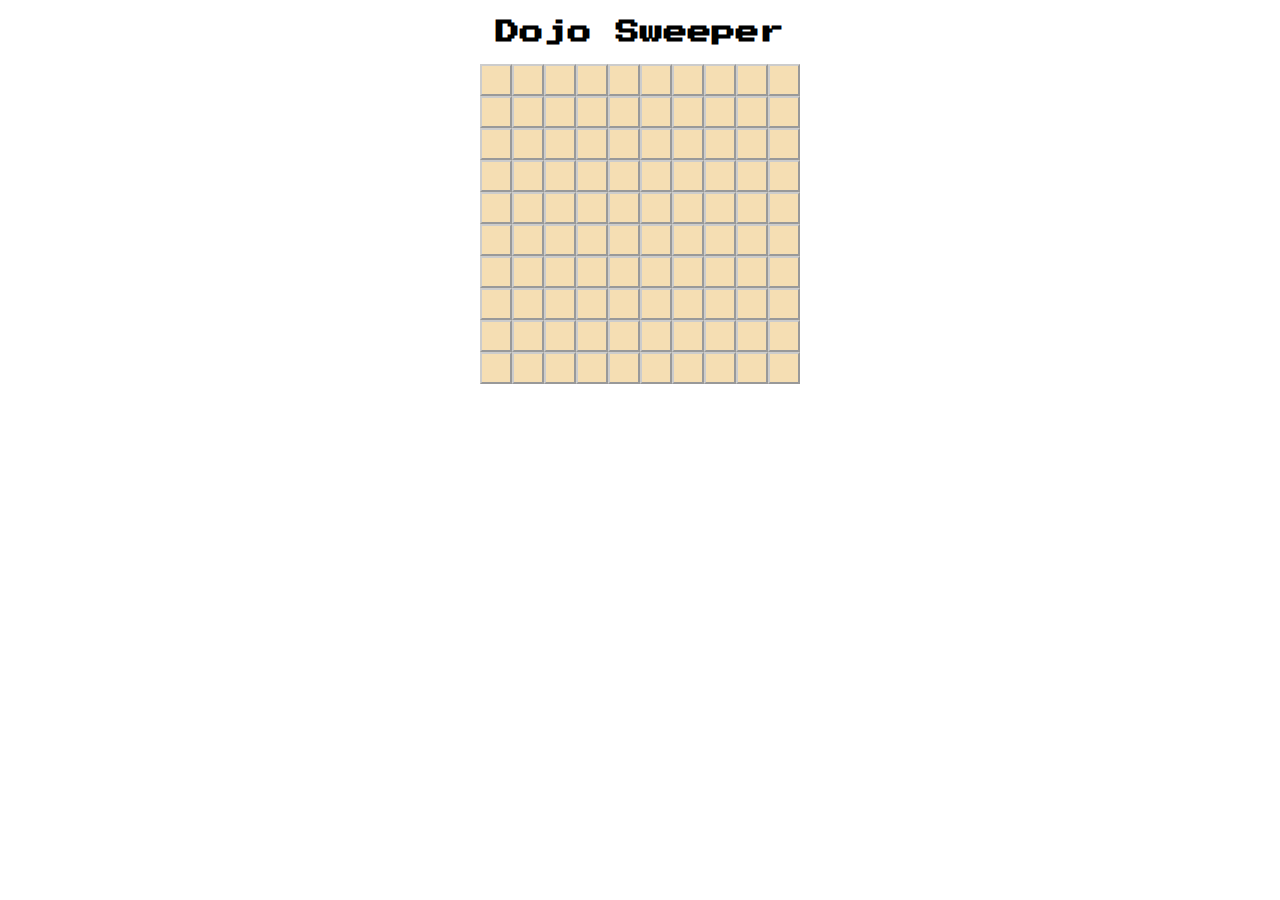
<file: algos/w2d4/index.html>
<!DOCTYPE html>
<html lang="en">
<head>
    <meta charset="UTF-8">
    <meta name="viewport" content="width=device-width, initial-scale=1.0">
    <title>Dojo Sweeper</title>
    <link rel="stylesheet" href="game.css">
</head>
<body>
    <h2>Dojo Sweeper<h2>
    <div id="the-dojo">still loading... there may be an error</div>
    <script src="game.js"></script>
</body>
</html>
</file>
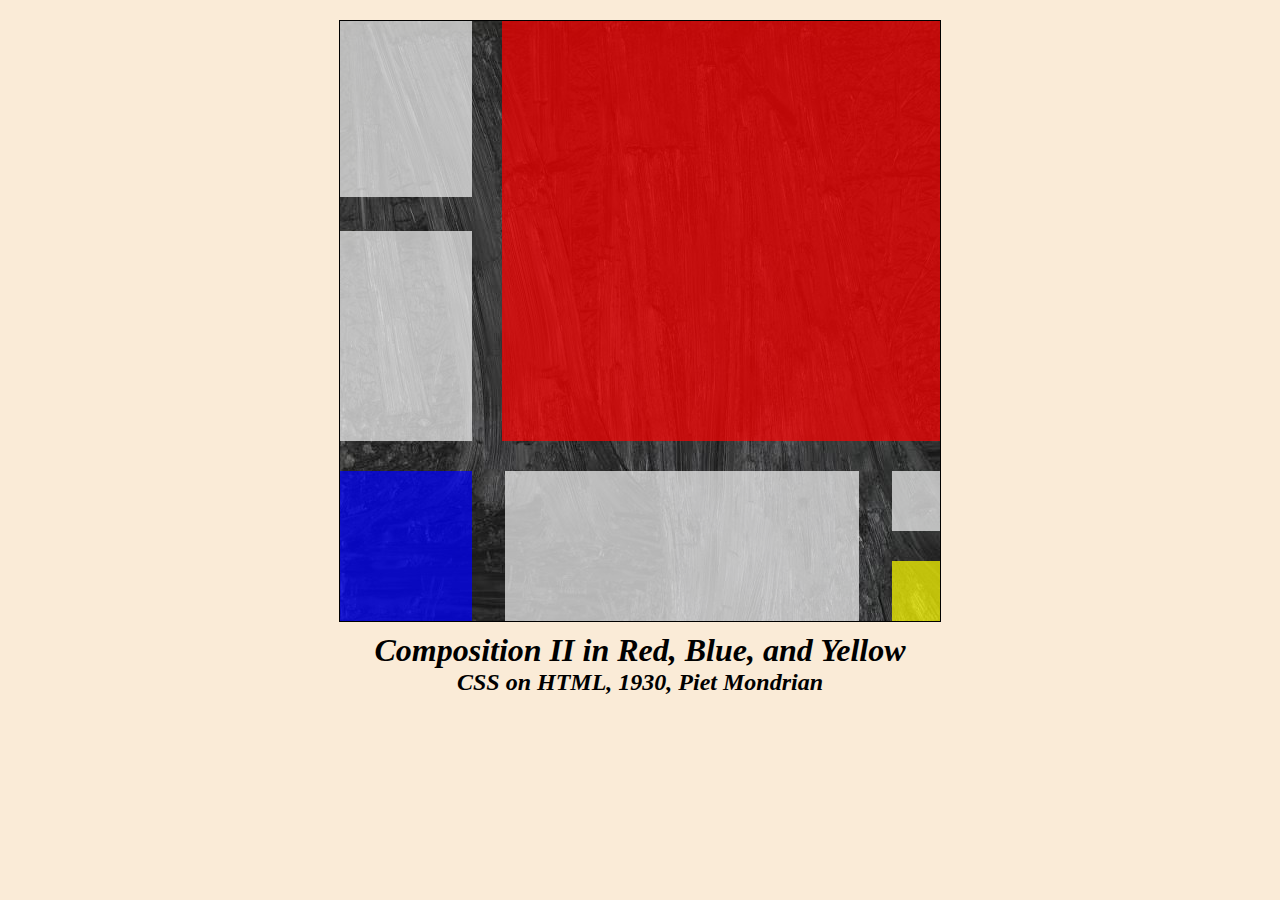
<file: CSS/art/index.html>
<!DOCTYPE html>
<html lang="en">
<head>
    <meta charset="UTF-8">
    <meta http-equiv="X-UA-Compatible" content="IE=edge">
    <meta name="viewport" content="width=device-width, initial-scale=1.0">
    <title>Wonderful Beautiful Amazing art on CSS</title>
    <link rel="stylesheet" href="style.css">
</head>
<body>
    <div id="painting">
        <div id="topHalf" class="fullWidth">
            <div id="topLeftColumn" class="fullHeight">
                <div id="topOfColumn" class="fullWidth whiteBox"></div>
                <div id="bottomOfColumn" class="fullWidth whiteBox"></div>
            </div>

            <div id="bigRed" class="fullHeight"></div>
        </div>

        <div id="bottomHalf" class="fullWidth">
            <div id="blueBox" class="fullHeight"></div>
            <div id="whiteLong" class="fullHeight whiteBox"></div>
            <div id="smallColumn" class="fullHeight">
                <div id="smallWhite" class="whiteBox fullWidth"></div>
                <div id="yellowBox" class="fullWidth"></div>
            </div>
        </div>
    </div>
    <h1><i>Composition II in Red, Blue, and Yellow</i></h1>
    <h2><i>CSS on HTML, 1930, Piet Mondrian</i></h2>
</body>
</html>
</file>
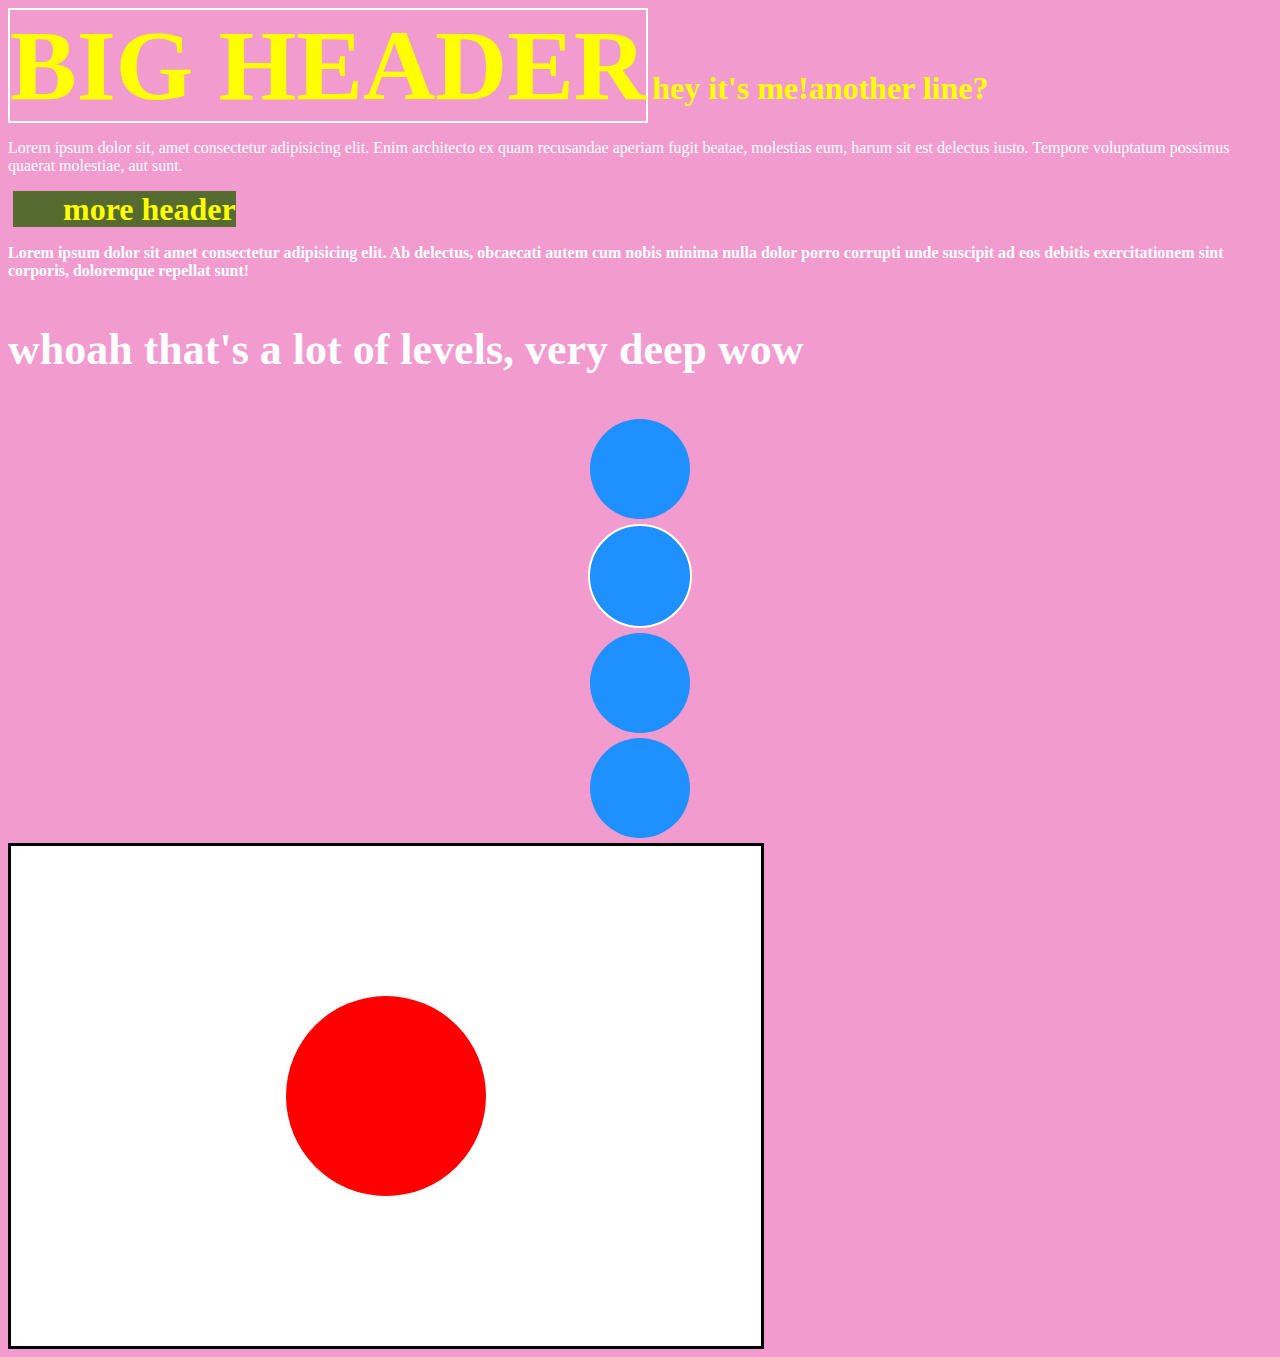
<file: CSS/css_intro/index.html>
<!DOCTYPE html>
<html lang="en">
<head>
    <meta charset="UTF-8">
    <meta http-equiv="X-UA-Compatible" content="IE=edge">
    <meta name="viewport" content="width=device-width, initial-scale=1.0">
    <title>CSS Basics</title>
    <link rel="stylesheet" href="style.css">
</head>
<body>
    <h1 id="bigHeader" class="border">BIG HEADER</h1>

    <h1>hey it's me!</h1><h1>another line?</h1>

    <p>Lorem ipsum dolor sit, amet consectetur adipisicing elit. Enim architecto ex quam recusandae aperiam fugit beatae, molestias eum, harum sit est delectus iusto. Tempore voluptatum possimus quaerat molestiae, aut sunt.</p>

    <h1 id="largeMarge">more header</h1>

    <div>
        <p>Lorem ipsum dolor sit amet consectetur adipisicing elit. Ab delectus, obcaecati autem cum nobis minima nulla dolor porro corrupti unde suscipit ad eos debitis exercitationem sint corporis, doloremque repellat sunt!</p>
    </div>

    <div>
        <div>
            <p>whoah that's a lot of levels, very deep wow</p>
        </div>
    </div>

    <div class="box"></div>
    <div class="box border"></div>
    <div class="box"></div>
    <div class="box"></div>

    <div class="flag">
        <div id="dot"></div>
    </div>
</body>
</html>
</file>
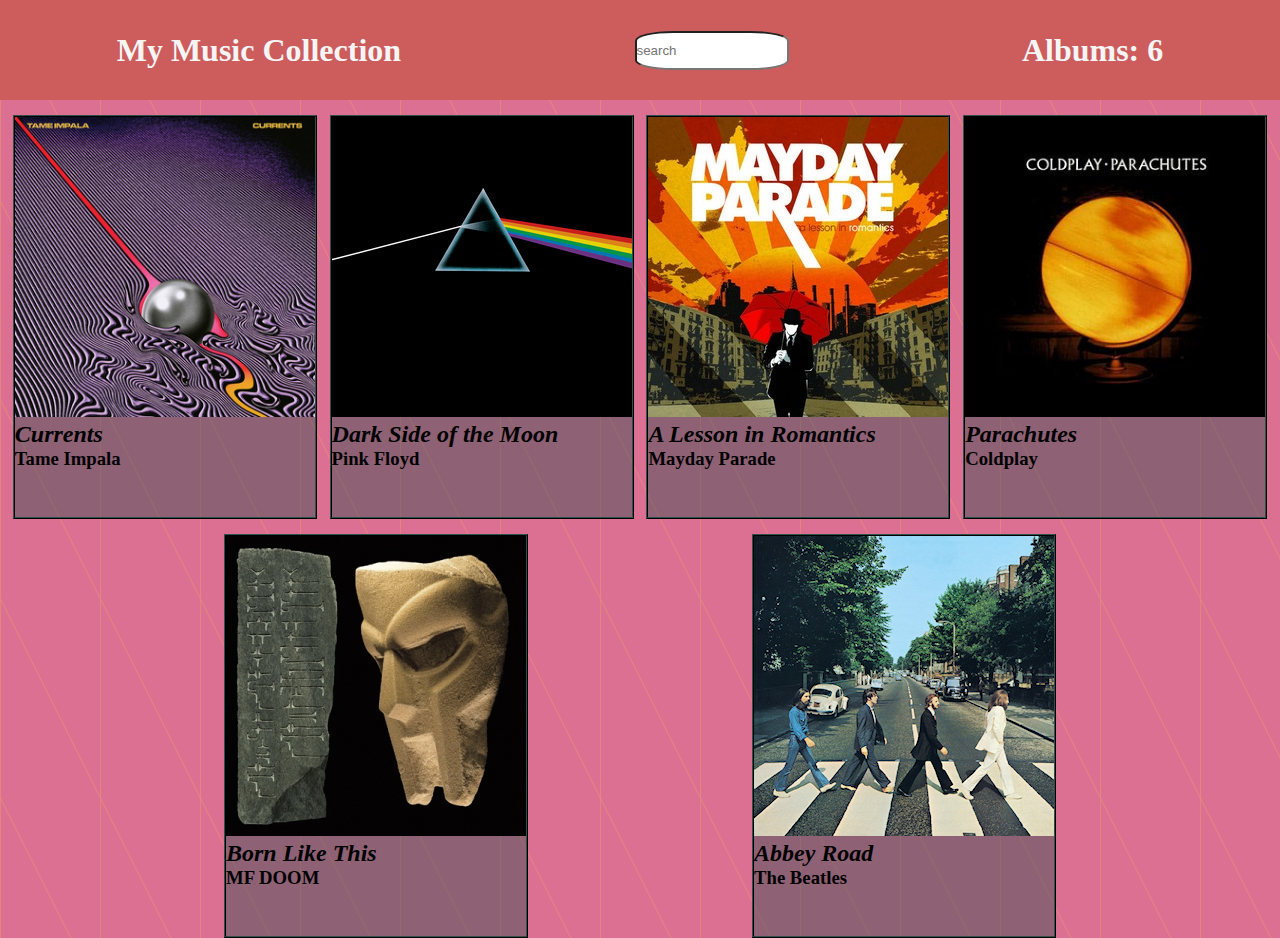
<file: CSS/flex/index.html>
<!DOCTYPE html>
<html lang="en">
<head>
    <meta charset="UTF-8">
    <meta http-equiv="X-UA-Compatible" content="IE=edge">
    <meta name="viewport" content="width=device-width, initial-scale=1.0">
    <title>My Music</title>
    <link rel="stylesheet" href="style.css">
</head>
<body>
    <div id="container">
        <nav>
            <h1>My Music Collection</h1>
            <input type="text" placeholder="search">
            <h1>Albums: 6</h1>
        </nav>

        <div id="albums">
            <div class="albumBox">
                <img src="img/currents.png" alt="Currents">
                <h2><i>Currents</i></h2>
                <h3>Tame Impala</h3>
            </div>

            <div class="albumBox">
                <img src="img/dark_side.png" alt="Dark Side of the Moon">
                <h2><i>Dark Side of the Moon</i></h2>
                <h3>Pink Floyd</h3>
            </div>

            <div class="albumBox">
                <img src="img/mayday.jpg" alt="A Lesson in Romantics">
                <h2><i>A Lesson in Romantics</i></h2>
                <h3>Mayday Parade</h3>
            </div>

            <div class="albumBox">
                <img src="img/coldplay.jpg" alt="Parachutes">
                <h2><i>Parachutes</i></h2>
                <h3>Coldplay</h3>
            </div>

            <div class="albumBox">
                <img src="img/DOOM.jpg" alt="Born Like This">
                <h2><i>Born Like This</i></h2>
                <h3>MF DOOM</h3>
            </div>

            <div class="albumBox">
                <img src="img/beatles.jpg" alt="Abbey Road">
                <h2><i>Abbey Road</i></h2>
                <h3>The Beatles</h3>
            </div>
        </div>
    </div>
</body>
</html>
</file>
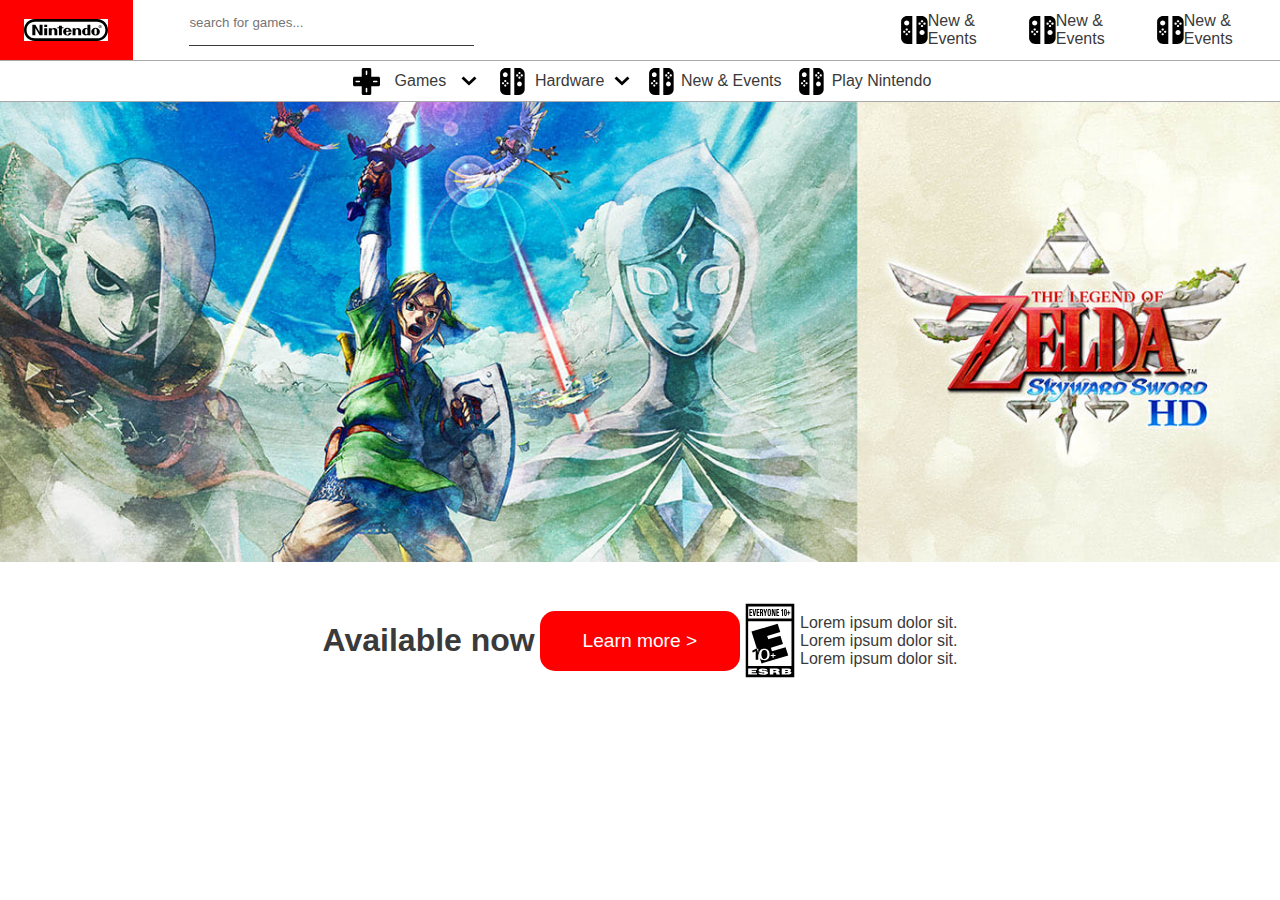
<file: CSS/nintendo_demo/index.html>
<!DOCTYPE html>
<html lang="en">
<head>
    <meta charset="UTF-8">
    <meta http-equiv="X-UA-Compatible" content="IE=edge">
    <meta name="viewport" content="width=device-width, initial-scale=1.0">
    <title>Nintendo Copy</title>
    <link rel="stylesheet" href="style.css">
</head>
<body>
    <nav>
        <div id="topNav" class="bottomBorder">
            <div id="leftNav">
                <div id="logoBox">
                    <img src="img/logo.svg" alt="nintendo">
                </div>
                <input type="text" placeholder="search for games...">
            </div>
            <div id="rightNav">
                <div class="navOption">
                    <img src="img/joycons.svg" alt="dpad" class="icon">
                    New & Events
                </div>
                <div class="navOption">
                    <img src="img/joycons.svg" alt="dpad" class="icon">
                    New & Events
                </div>
                <div class="navOption">
                    <img src="img/joycons.svg" alt="dpad" class="icon">
                    New & Events
                </div>
            </div>
        </div>
        <div id="bottomNav" class="bottomBorder">
            <div class="navOption">
                <img src="img/dpad.svg" alt="dpad" class="icon">
                Games
                <img src="img/dropdown.svg" alt="dropdown" class="dropdown">
            </div>
            <div class="navOption">
                <img src="img/joycons.svg" alt="dpad" class="icon">
                Hardware
                <img src="img/dropdown.svg" alt="dropdown" class="dropdown">
            </div>
            <div class="navOption">
                <img src="img/joycons.svg" alt="dpad" class="icon">
                New & Events
            </div>
            <div class="navOption">
                <img src="img/joycons.svg" alt="dpad" class="icon">
                Play Nintendo
            </div>
        </div>
    </nav>

    <div id="container">
        <img id="mainGame" src="img/skyward_sword.jfif" alt="skyward sword">
        <div id="gameDetails">
            <h1>Available now</h1>
            <button>Learn more ></button>
            <img src="img/esrb.svg">
            <div id="esrbDetails">
                <p>Lorem ipsum dolor sit.</p>
                <p>Lorem ipsum dolor sit.</p>
                <p>Lorem ipsum dolor sit.</p>
            </div>
        </div>
    </div>
</body>
</html>
</file>
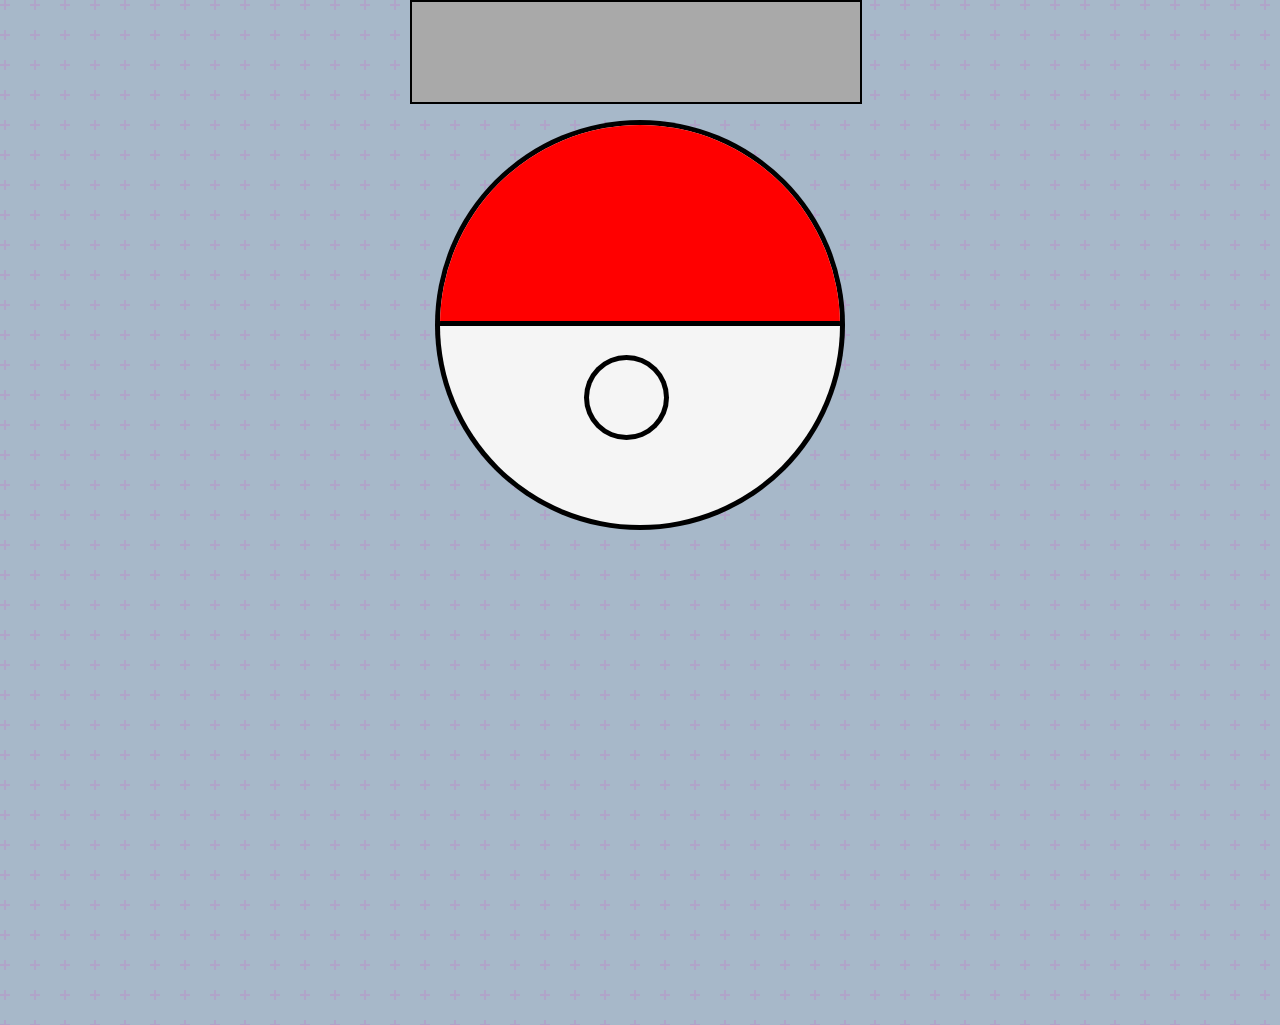
<file: CSS/position/index.html>
<!DOCTYPE html>
<html lang="en">
<head>
    <meta charset="UTF-8">
    <meta http-equiv="X-UA-Compatible" content="IE=edge">
    <meta name="viewport" content="width=device-width, initial-scale=1.0">
    <title>Position time!</title>
    <link rel="stylesheet" href="style.css">
</head>
<body>
    <div class="fixed">
    </div>

    <div id="pokeball">
        <div id="topHalf">
            <div id="middleCircle">
            </div>
        </div>
    </div>
</body>
</html>
</file>
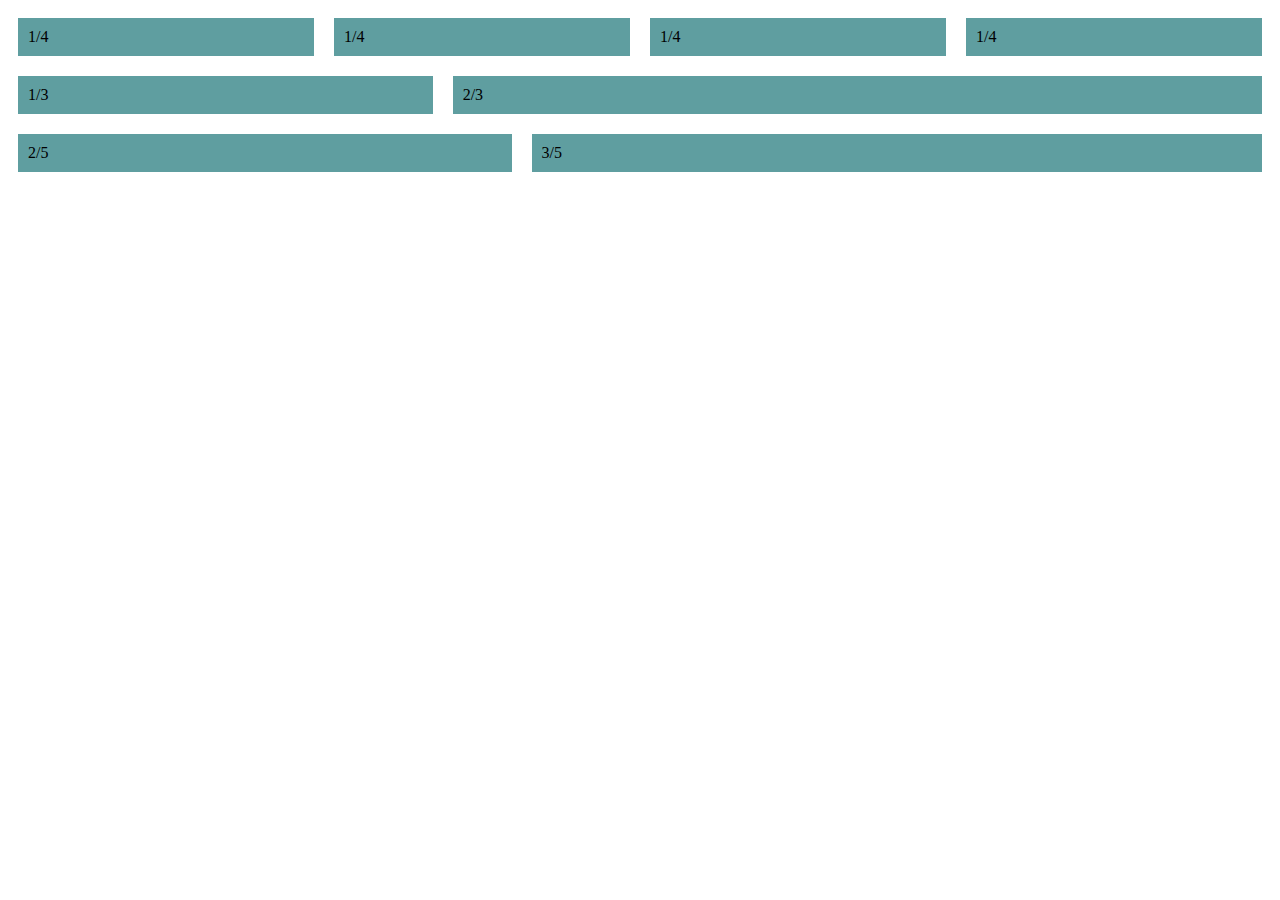
<file: CSS/test/index.html>
<!DOCTYPE html>
<html lang="en">
<head>
    <meta charset="UTF-8">
    <meta http-equiv="X-UA-Compatible" content="IE=edge">
    <meta name="viewport" content="width=device-width, initial-scale=1.0">
    <title>Document</title>
    <link rel="stylesheet" href="style.css">
</head>
<body>
    <div class="row">
        <div class="col">1/4</div>
        <div class="col">1/4</div>
        <div class="col">1/4</div>
        <div class="col">1/4</div>
    </div>
    <div class="row">
        <div class="col">1/3</div> 
        <div class="col-2">2/3</div>
    </div>
    <div class="row">
        <div class="col-2">2/5</div>
        <div class="col-3">3/5</div>
    </div>    
</body>
</html>
</file>
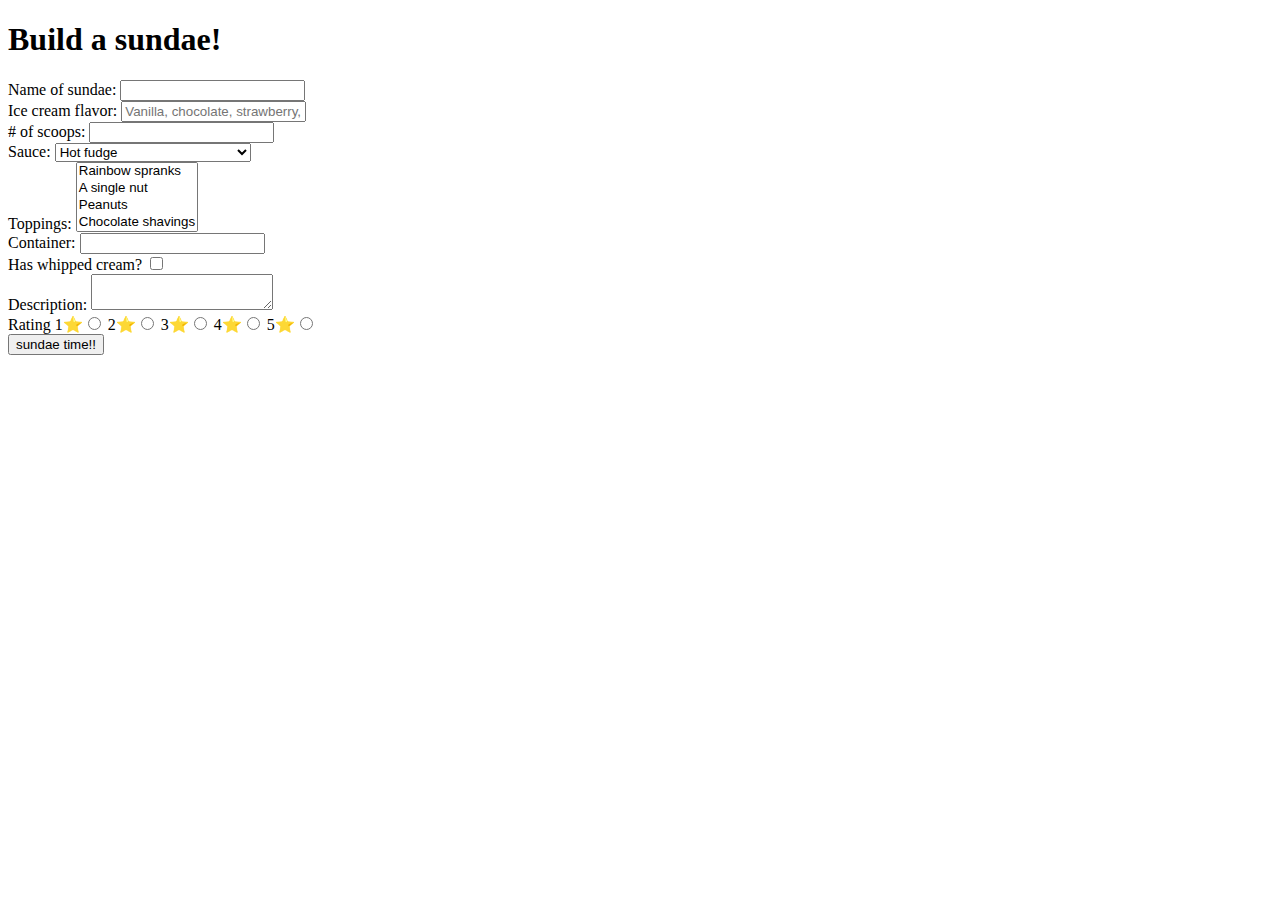
<file: HTML/forms/index.html>
<!DOCTYPE html>
<html lang="en">
<head>
    <meta charset="UTF-8">
    <meta http-equiv="X-UA-Compatible" content="IE=edge">
    <meta name="viewport" content="width=device-width, initial-scale=1.0">
    <title>Document</title>
</head>
<body>
    <form>
        <h1>Build a sundae!</h1>
        <!-- name, flavor, type of ice cream, toppings, sauce, num of scoops, container, has whipped cream?, description, rating/5 -->
        <div>
            <label>Name of sundae: </label>
            <input type="text">
        </div>

        <div>
            <label>Ice cream flavor: </label>
            <input type="text" placeholder="Vanilla, chocolate, strawberry, etc...">
        </div>

        <div>
            <label># of scoops: </label>
            <input type="number">
        </div>

        <div>
            <label>Sauce: </label>
            <select>
                <option>Hot fudge</option>
                <option>Caramel</option>
                <option>Peanut butter</option>
                <option>Chocolate syrup</option>
                <option>White chocolate syrup</option>
                <option>Strawberry sauce</option>
                <option>Marshmallow</option>
                <option>Cream cheese frosting sauce</option>
                <option>Maple syrup</option>
            </select>
        </div>

        <div>
            <label>Toppings: </label>
            <select multiple>
                <option>Rainbow spranks</option>
                <option>A single nut</option>
                <option>Peanuts</option>
                <option>Chocolate shavings</option>
                <option>Cherry</option>
                <option>M&Ms</option>
                <option>Oreos</option>
                <option>Reeses cups</option>
                <option>Tiny mochi</option>
                <option>Gummy bears</option>
                <option>Cashews</option>
            </select>
        </div>

        <div>
            <label>Container: </label>
            <input type="text">
        </div>

        <div>
            <label>Has whipped cream?</label>
            <input type="checkbox">
        </div>

        <div>
            <label>Description: </label>
            <textarea></textarea>
        </div>

        <div>
            <label>Rating</label>
            1⭐<input name="rating" type="radio">
            2⭐<input name="rating" type="radio">
            3⭐<input name="rating" type="radio">
            4⭐<input name="rating" type="radio">
            5⭐<input name="rating" type="radio">
        </div>

        <button type="submit">sundae time!!</button>
    </form>
</body>
</html>
</file>
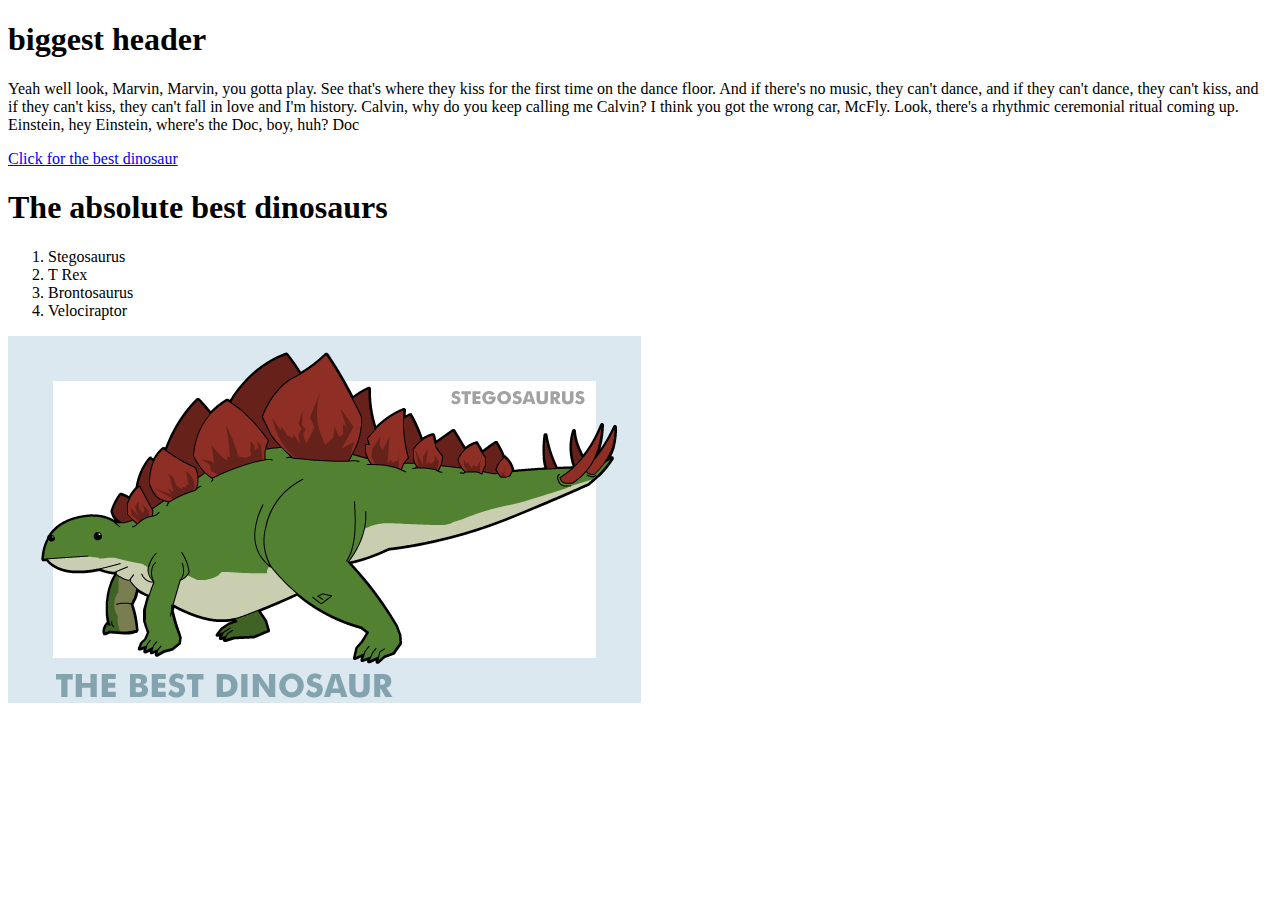
<file: HTML/intro/index.html>
<!DOCTYPE html>
<html lang="en">

<head>
    <meta charset="UTF-8">
    <meta http-equiv="X-UA-Compatible" content="IE=edge">
    <meta name="viewport" content="width=device-width, initial-scale=1.0">
    <title>My Very Amazing Page</title>
</head>

<body>
    <h1>biggest header</h1>
    <p>Yeah well look, Marvin, Marvin, you gotta play. See that's where they kiss for the first time on the dance floor.
        And if there's no music, they can't dance, and if they can't dance, they can't kiss, and if they can't kiss,
        they can't fall in love and I'm history. Calvin, why do you keep calling me Calvin? I think you got the wrong
        car, McFly. Look, there's a rhythmic ceremonial ritual coming up. Einstein, hey Einstein, where's the Doc, boy,
        huh? Doc</p>

    <a href="http://www.thebestdinosaur.com">Click for the best dinosaur</a>

    <div>
        <h1>The absolute best dinosaurs</h1>
        <ol>
            <li>Stegosaurus</li>
            <li>T Rex</li>
            <li>Brontosaurus</li>
            <li>Velociraptor</li>
        </ol>
        <img src="img/best-stegosaurus.png" alt="stegosaurus">
    </div>
</body>

</html>
</file>
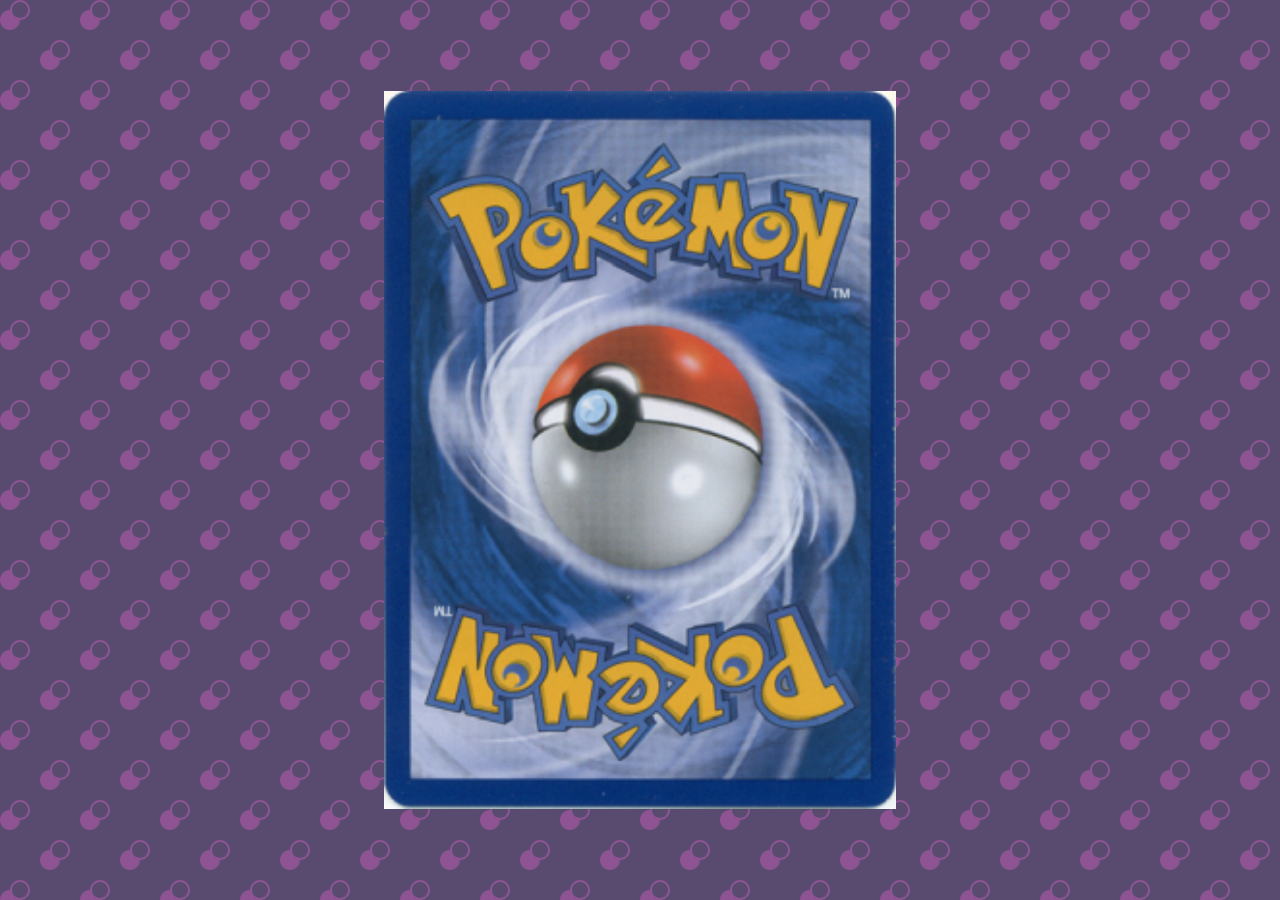
<file: JS/card/index.html>
<!DOCTYPE html>
<html lang="en">
<head>
    <meta charset="UTF-8">
    <meta http-equiv="X-UA-Compatible" content="IE=edge">
    <meta name="viewport" content="width=device-width, initial-scale=1.0">
    <title>Javascript Fun!!</title>
    <link rel="stylesheet" href="style.css">
</head>
<body>
    <!-- <h1 id="display">Button has been clicked 0 times</h1>

    <button id="button" onclick="countUp()">click me!</button> -->

    <img onmouseover="cardHover(this)" onmouseout="cardHover(this)" src="img/cardback.jpg" alt="bidoof">
    
    <script src="script.js"></script>
</body>
</html>
</file>
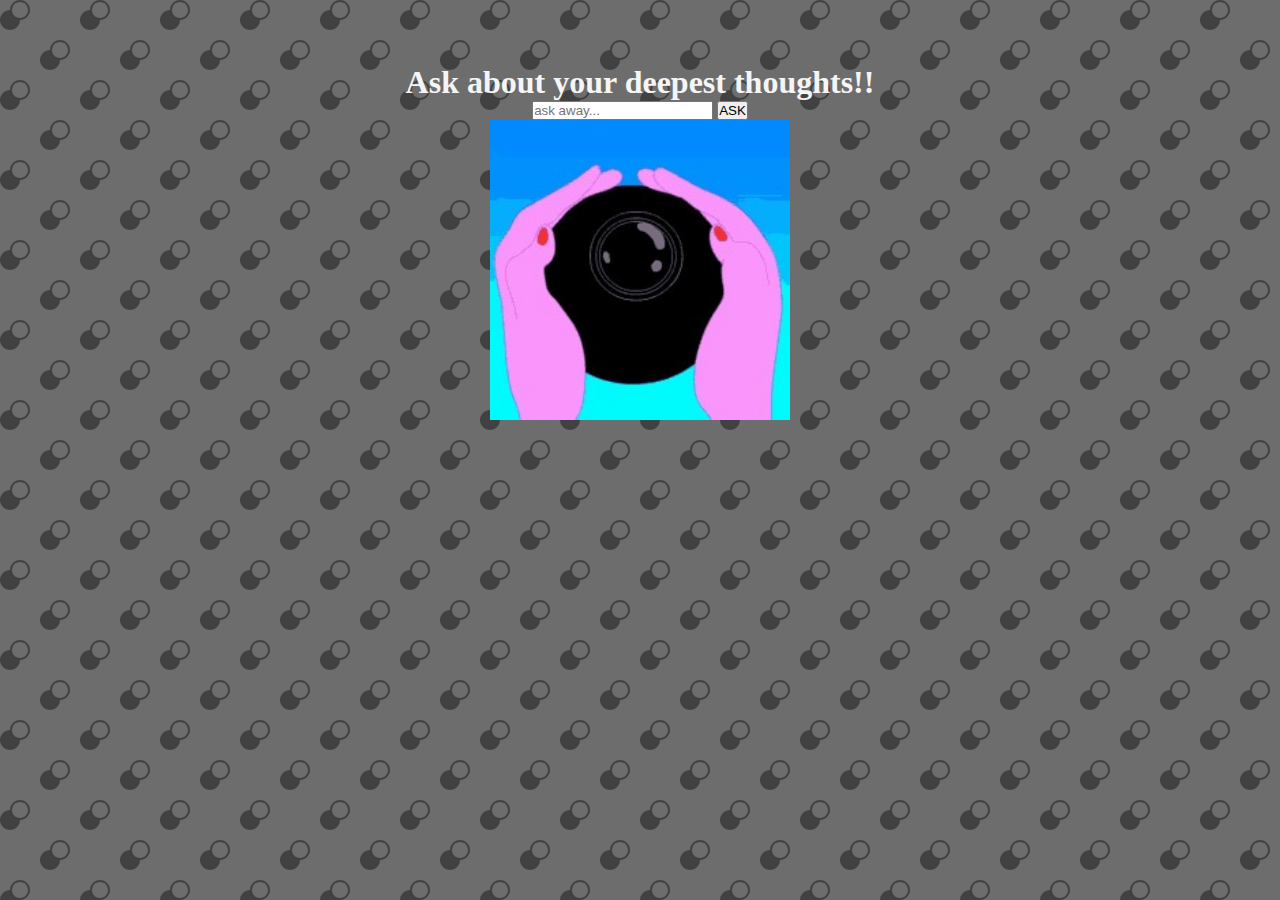
<file: JS/eight/index.html>
<!DOCTYPE html>
<html lang="en">
<head>
    <meta charset="UTF-8">
    <meta http-equiv="X-UA-Compatible" content="IE=edge">
    <meta name="viewport" content="width=device-width, initial-scale=1.0">
    <title>Magic 8 Ball</title>
    <link rel="stylesheet" href="style.css">
</head>
<body>
    <div id="container">
        <h1>Ask about your deepest thoughts!!</h1>

        <div id="form">
            <input id="input" placeholder="ask away..." type="text">
            <button onclick="findFortune()">ASK</button>
        </div>

        <img id="ball" src="img/ballStill.jpg" alt="magic 8 ball">
        <h1 id="answer"></h1>
    </div>

    <script src="script.js"></script>
</body>
</html>
</file>
<file: algos/w2d4/game.css>
@import url('https://fonts.googleapis.com/css2?family=Press+Start+2P&display=swap');
    
* {
    margin: 0;
    padding: 0;
    font-family: 'Press Start 2P', monospace;
}
    
h2 {
    text-align: center;
    margin: 20px 0;
}
    
#the-dojo {
    width: 320px;
    margin: 0 auto;
    display: flex;
    flex-wrap: wrap;
}
    
.tatami {
    background-color: wheat;
    height: 32px;
    width: 32px;
    border: 2px solid #ccc;
    border-right: 2px solid #999;
    border-bottom: 2px solid #999;
}
    
.tatami:active {
    border: 2px solid #999;
    border-right: 2px solid #ccc;
    border-bottom: 2px solid #ccc;
}
</file>
<file: CSS/art/style.css>
*{
    margin: 0px;
    padding: 0px;
}

body{
    background-color:#faebd7;
    height: 100%;
}

#painting{
    margin: 20px auto 10px;
    height: 600px;
    width: 600px;
    border: 1px solid black;
    background-image: url("painting.jpg");
    display: flex;
    justify-content: space-between;
    flex-direction: column;
}

h1, h2{
    text-align: center;
}

.fullWidth{
    width: 100%;
}

.fullHeight{
    height: 100%;
}

#topHalf{
    height: 70%;
    display: flex;
    justify-content: space-between;
}

#bottomHalf{
    height: 25%;
    display: flex;
    justify-content: space-between;
}

#topLeftColumn{
    width: 22%;
    display:flex;
    justify-content: space-between;
    flex-direction: column;
}

#bigRed{
    width: 73%;
    background-color: rgba(255, 0, 0, 0.712);
}

.whiteBox{
    background-color: rgba(245, 245, 245, 0.712);
}

#topOfColumn{
    height: 42%;
}

#bottomOfColumn{
    height: 50%;
}

#blueBox{
    width: 22%;
    background-color: rgba(0, 0, 255, 0.712)
}

#whiteLong{
    width: 59%;
}

#smallColumn{
    width: 8%;
    display: flex;
    justify-content: space-between;
    flex-direction: column;
}

#smallWhite{
    height: 40%;
}

#yellowBox{
    height: 40%;
    background-color: rgba(255, 255, 0, 0.712);
}
</file>
<file: CSS/css_intro/style.css>
*{
    background-color: rgb(242, 155, 207);
}

p{
    color: white;
}

h1{
    color:yellow;
    display: inline;
}

div > p {
    font-weight: bolder;
    font-family: cursive;
}

div > div > p{
    font-size:44px;
}

#bigHeader{
    font-size: 100px;
}

.box{
    width: 100px;
    height: 100px;
    background-color: dodgerblue;
    margin: 5px auto;
    border-radius: 65px;
}

.border{
    border: 2px solid white;
}

#largeMarge{
    margin: 10px 5px;
    padding-left: 50px;
    background-color: darkolivegreen;
}

.flag{
    height: 500px;
    width: 750px;
    border: 3px solid black;
    background-color: white;
}

#dot{
    height: 200px;
    width:200px;
    background-color: red;
    border-radius: 100%;
    margin: 20% auto;
}

table, th, td{
    border:2px solid rgb(242, 155, 207);
    background-color:aquamarine;
}

th{
    border-bottom: 5px solid black;
}
</file>
<file: CSS/flex/style.css>
*{
    margin: 0px;
    padding: 0px;
}

#container{
    background-color: #db7093;
    background-image: url("data:image/svg+xml,%3Csvg xmlns='http://www.w3.org/2000/svg' width='100' height='199' viewBox='0 0 100 199'%3E%3Cg fill='%23f3a35e' fill-opacity='0.4'%3E%3Cpath d='M0 199V0h1v1.99L100 199h-1.12L1 4.22V199H0zM100 2h-.12l-1-2H100v2z'%3E%3C/path%3E%3C/g%3E%3C/svg%3E");
    width: 100%;
    height: 100%;
}

nav > h1{
    display:inline;
    color: whitesmoke;
}

nav{
    width: 100%;
    height: 100px;
    background-color: indianred;
    display: flex;
    justify-content: space-around;
    align-items: center;
}

input[type="text"]{
    height: 35px;
    width: 150px;
    border-radius: 25%;
}

#albums{
    display:flex;
    justify-content: space-evenly;
    flex-wrap:wrap;
}

.albumBox{
    width: 300px;
    height: 400px;
    border: 2px ridge darkslategrey;
    background-color: rgba(47, 79, 79, 0.445);
    margin-top: 15px;
}

.albumBox > img{
    width: 100%;
}
</file>
<file: CSS/nintendo_demo/style.css>
*{
    margin: 0;
    padding: 0;
    background-color: white;
    color:rgb(58, 58, 58);
    font-family:'Lucida Sans', 'Lucida Sans Regular', 'Lucida Grande', 'Lucida Sans Unicode', Geneva, Verdana, sans-serif
}

nav{
    width: 100%;
    height: 100px;
    position: fixed;
    top:0px;
}

.bottomBorder{
    border-bottom: 1px solid darkgrey;
}

#topNav{
    width: 100%;
    height: 60%;
    display: flex;
    justify-content: space-between;
    align-items: center;
}

#bottomNav{
    width: 100%;
    height: 40%;
    display:flex;
    justify-content: center;
    align-items: center;
}

#container{
    margin-top: 100px;
}

.navOption{
    height:90%;
    width: 140px;
    margin: 0px 5px;
    display: flex;
    align-items: center;
    justify-content: space-around;
}

.icon{
    height: 75%;
}

.dropdown{
    height: 30%;
}

#leftNav{
    height: 100%;
    width: 37%;
    display: flex;
    justify-content: space-between;
}

#rightNav{
    height: 70%;
    width: 30%;
    display: flex;
    justify-content: center;
    align-items: center;
}

#logoBox{
    height: 100%;
    width: 28%;
    background-color: red;
    display: flex;
    justify-content: center;
    align-items: center;
}

#logoBox > img{
    height: 22px;
}

input[type="text"]{
    height: 75%;
    width: 60%;
    border: none;
    border-bottom:1px solid rgb(58, 58, 58);
}

#mainGame{
    width: 100%;
}

#gameDetails{
    width: 50%;
    height: 150px;
    display: flex;
    justify-content: space-around;
    align-items: center;
    margin: 0px auto;
}

#gameDetails > img{
    height: 50%;
}

#gameDetails > button{
    height: 40%;
    width: 200px;
    border: none;
    background-color: red;
    border-radius: 15px;
    color: white;
    font-size: larger;
}
</file>
<file: CSS/position/style.css>
*{
    margin: 0;
    padding: 0;
}

body{
    height: 100vh;
    background-color: #a7b8c9;
    background-image: url("data:image/svg+xml,%3Csvg width='60' height='60' viewBox='0 0 60 60' xmlns='http://www.w3.org/2000/svg'%3E%3Cg fill='none' fill-rule='evenodd'%3E%3Cg fill='%23bd88c7' fill-opacity='0.4'%3E%3Cpath d='M36 34v-4h-2v4h-4v2h4v4h2v-4h4v-2h-4zm0-30V0h-2v4h-4v2h4v4h2V6h4V4h-4zM6 34v-4H4v4H0v2h4v4h2v-4h4v-2H6zM6 4V0H4v4H0v2h4v4h2V6h4V4H6z'/%3E%3C/g%3E%3C/g%3E%3C/svg%3E");
}

.fixed{
    position: fixed;
    top: 0px;
    left:32%;
    text-align: center;
    height: 100px;
    width: 35%;
    border: 2px solid black;
    background-color: darkgrey;
}

#pokeball{
    background-color: whitesmoke;
    height: 400px;
    width: 400px;
    margin: 125px auto;
    border-radius: 100%;
    box-shadow: 0 0 0 5px black;
    overflow: hidden;
}

#topHalf{
    height:49%;
    width: 100%;
    background-color: red;
    border-bottom: 5px solid black;
}

/* #middleCircle{
    background-color: whitesmoke;
    height: 75px;
    width: 75px;
    border-radius: 100%;
    box-shadow: 0 0 0 5px black;
    position: relative;
    margin: 0px auto;
    top: 83%;
} */

#middleCircle{
    background-color: whitesmoke;
    height: 75px;
    width: 75px;
    border-radius: 100%;
    box-shadow: 0 0 0 5px black;
    position: absolute;
    top: 40%;
    left: 46%;
}
</file>
<file: CSS/test/style.css>
.row {
    display: flex;
}

.col, .col-2, .col-3 {
    margin: 10px;
    padding: 10px;
    background-color: cadetblue;
    flex: 1;
}

.col-2 {
    flex: 2;
}

.col-3 {
    flex: 3;
}
</file>
<file: JS/card/style.css>
*{
    margin: 0px;
    padding: 0px;
}

h1{
    color: white;
}

body{
    width: 100%;
    height: 100vh;
    background-color: #594a6f;
    background-image: url("data:image/svg+xml,%3Csvg width='80' height='80' viewBox='0 0 80 80' xmlns='http://www.w3.org/2000/svg'%3E%3Cg fill='none' fill-rule='evenodd'%3E%3Cg fill='%23dc62c5' fill-opacity='0.4'%3E%3Cpath d='M50 50c0-5.523 4.477-10 10-10s10 4.477 10 10-4.477 10-10 10c0 5.523-4.477 10-10 10s-10-4.477-10-10 4.477-10 10-10zM10 10c0-5.523 4.477-10 10-10s10 4.477 10 10-4.477 10-10 10c0 5.523-4.477 10-10 10S0 25.523 0 20s4.477-10 10-10zm10 8c4.418 0 8-3.582 8-8s-3.582-8-8-8-8 3.582-8 8 3.582 8 8 8zm40 40c4.418 0 8-3.582 8-8s-3.582-8-8-8-8 3.582-8 8 3.582 8 8 8z' /%3E%3C/g%3E%3C/g%3E%3C/svg%3E");
    display: flex;
    justify-content: center;
    flex-direction: column;
    align-items: center;
}

button{
    height: 35px;
    padding: 10px;
    margin: 20px;
}

img{
    width: 40%;
}
</file>
<file: JS/eight/style.css>
*{
    margin: 0;
    padding: 0;
}

body{
    width: 100%;
    height: 100vh;
    background-color: #6d6d6d;
    background-image: url("data:image/svg+xml,%3Csvg width='80' height='80' viewBox='0 0 80 80' xmlns='http://www.w3.org/2000/svg'%3E%3Cg fill='none' fill-rule='evenodd'%3E%3Cg fill='%23000000' fill-opacity='0.4'%3E%3Cpath d='M50 50c0-5.523 4.477-10 10-10s10 4.477 10 10-4.477 10-10 10c0 5.523-4.477 10-10 10s-10-4.477-10-10 4.477-10 10-10zM10 10c0-5.523 4.477-10 10-10s10 4.477 10 10-4.477 10-10 10c0 5.523-4.477 10-10 10S0 25.523 0 20s4.477-10 10-10zm10 8c4.418 0 8-3.582 8-8s-3.582-8-8-8-8 3.582-8 8 3.582 8 8 8zm40 40c4.418 0 8-3.582 8-8s-3.582-8-8-8-8 3.582-8 8 3.582 8 8 8z' /%3E%3C/g%3E%3C/g%3E%3C/svg%3E");
}

#container{
    display: flex;
    flex-direction: column;
    justify-content: center;
    align-items: center;
    padding-top: 5%;
    color: whitesmoke;
}

img{
    width: 300px;
}
</file>
